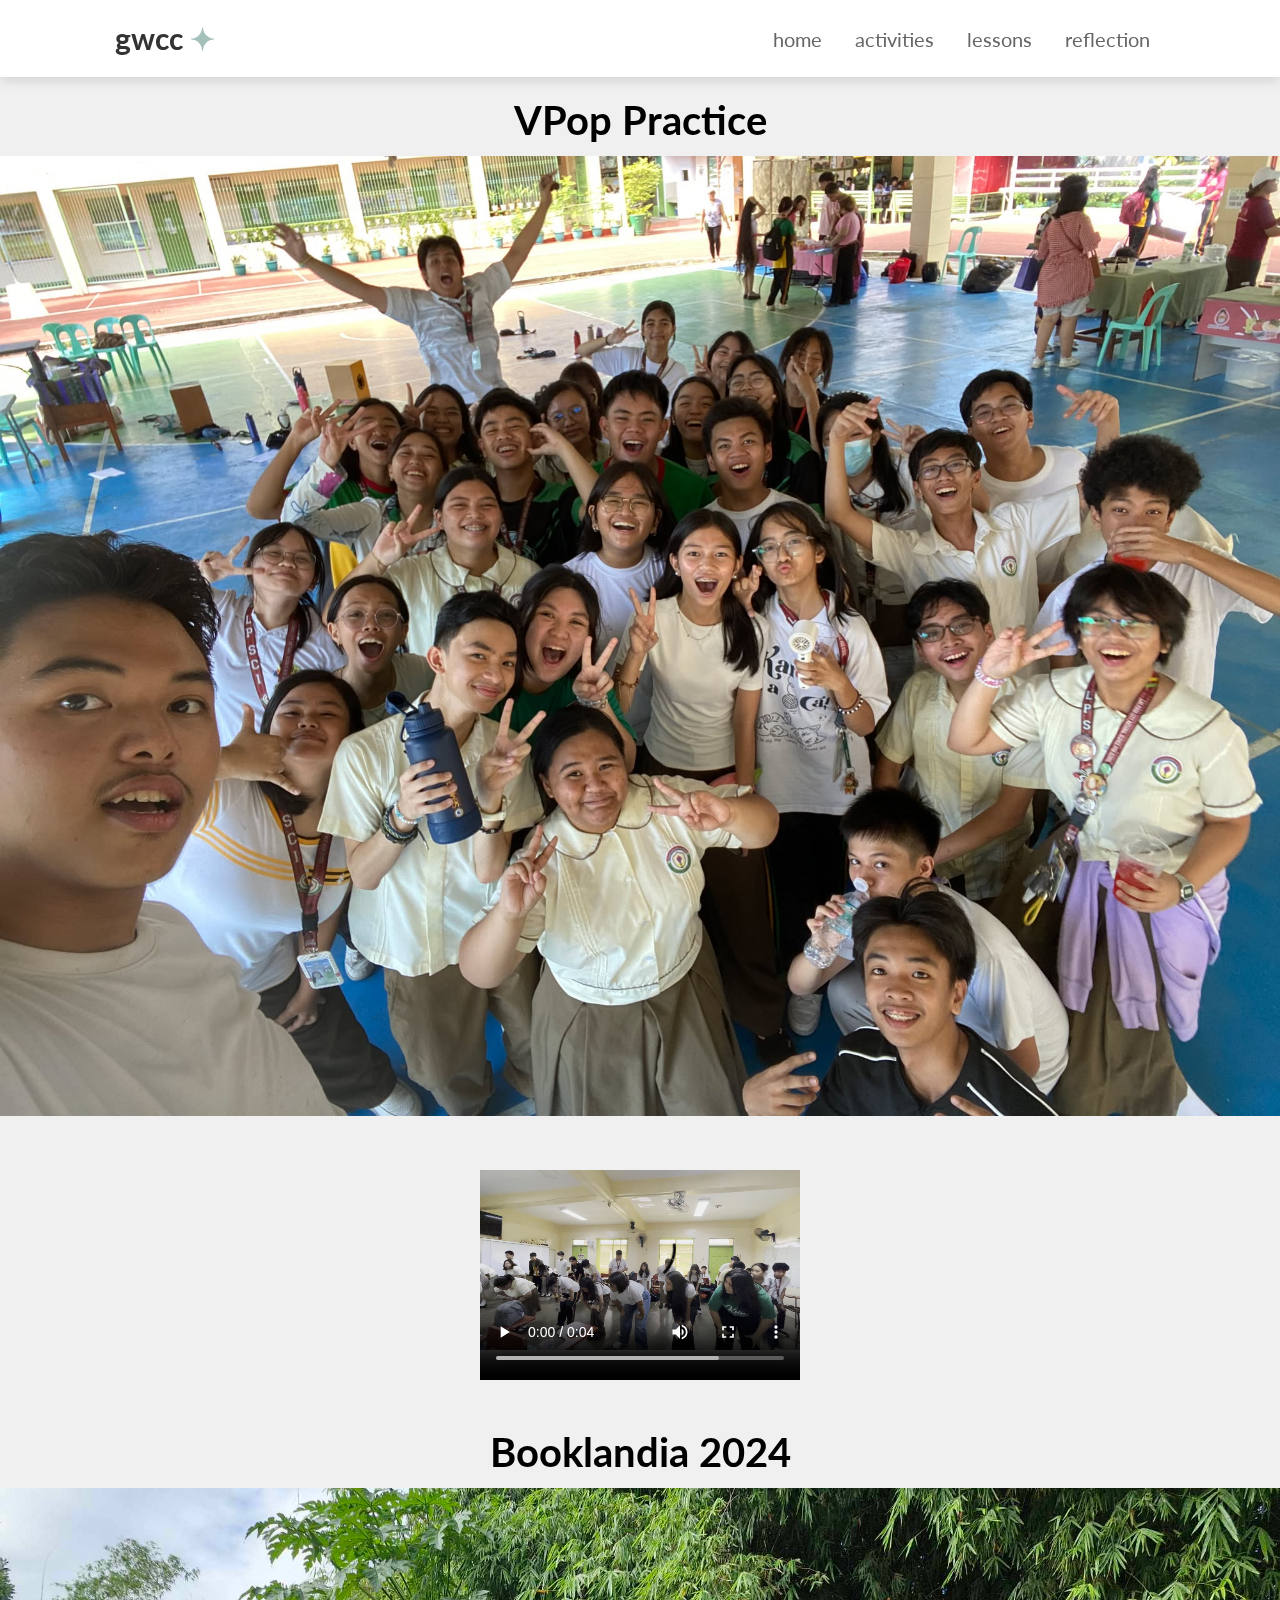
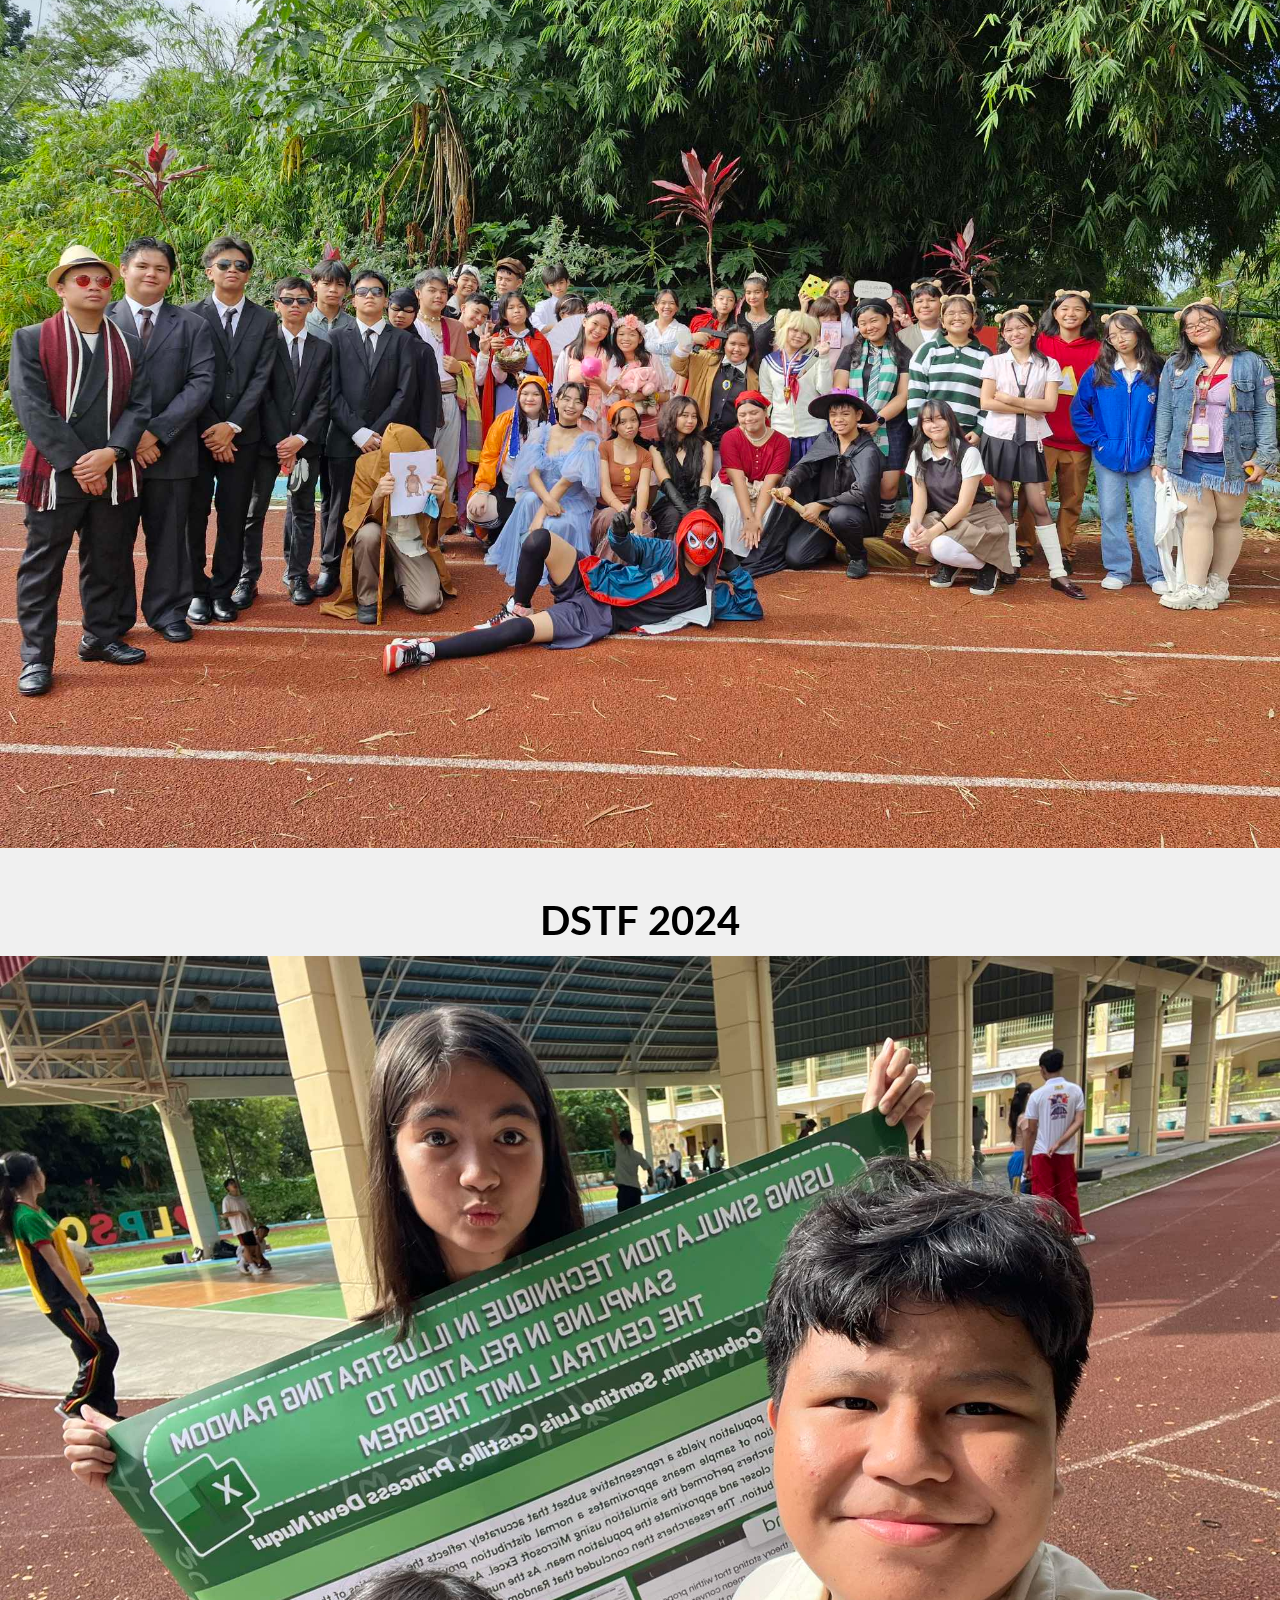
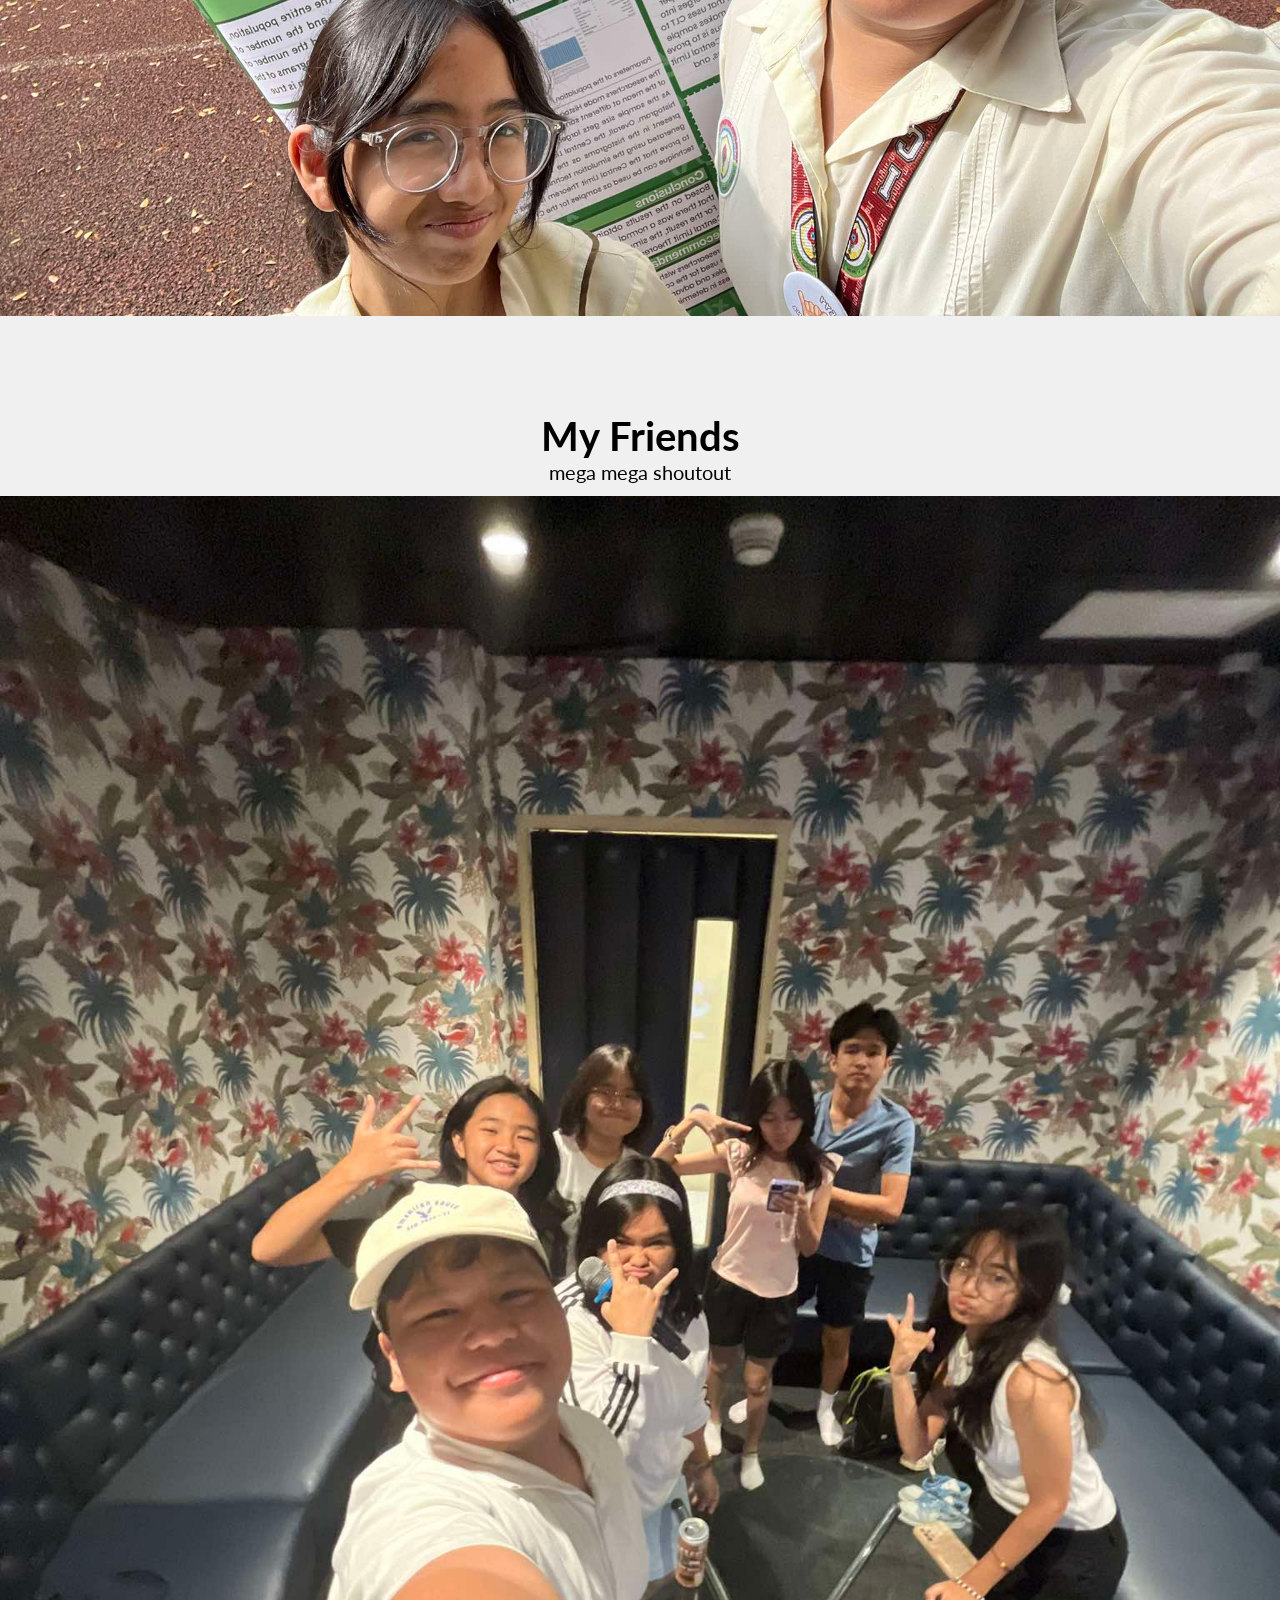
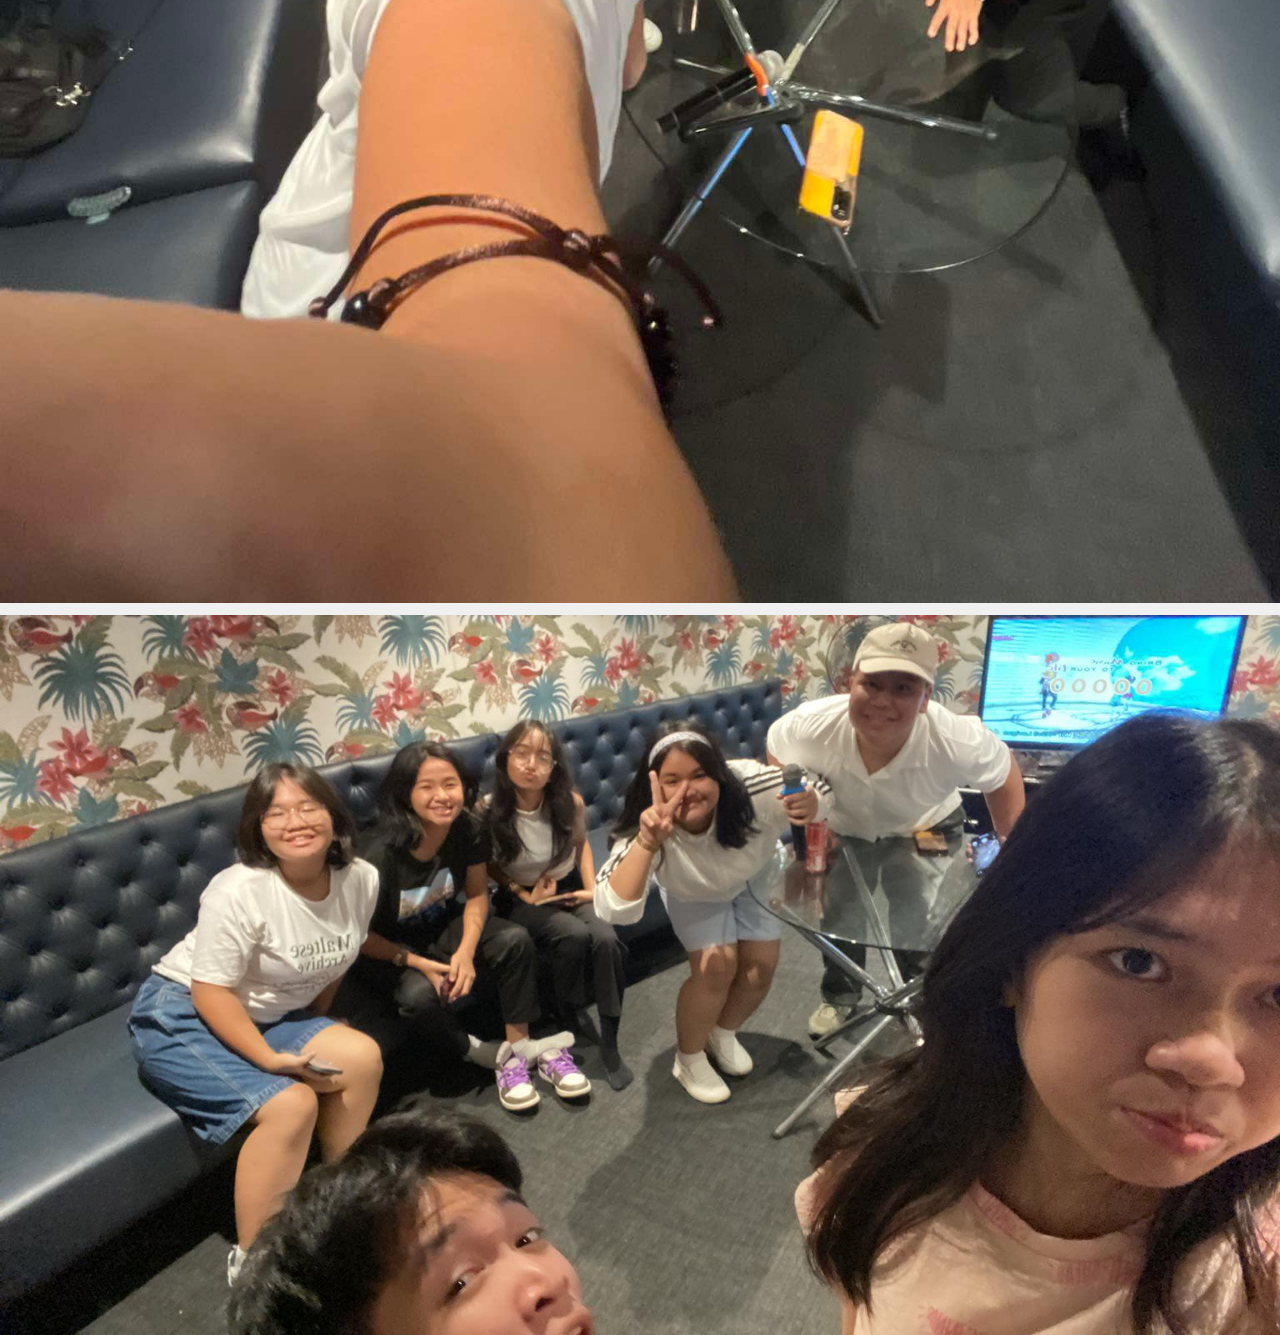
<file: 2activities.html>
<!DOCTYPE html>
<html>
    <head>
        <title>2ND QTR ACTIVITIES</title>
        <!--ICONS-->
        <link rel="stylesheet" href="https://cdnjs.cloudflare.com/ajax/libs/font-awesome/6.7.1/css/all.min.css" integrity="sha512-5Hs3dF2AEPkpNAR7UiOHba+lRSJNeM2ECkwxUIxC1Q/FLycGTbNapWXB4tP889k5T5Ju8fs4b1P5z/iB4nMfSQ==" crossorigin="anonymous" referrerpolicy="no-referrer" />
        <!--FONTS-->
        <link href='https://fonts.googleapis.com/css?family=Lato' rel='stylesheet'>
        <link href="https://fonts.cdnfonts.com/css/bodoni" rel="stylesheet">

        <style>
          :root {
    --tealy:#A5C0BB;
  }
  
  *{
    margin:0;
    padding:0;
    box-sizing:border-box;
    font-family: 'Lato';
    outline: none;
    border:none;
    text-decoration: none;
    transition: .2s linear;
  }
  
  html {
    font-size: 62.5%;
    scroll-behavior: smooth;
    scroll-padding-top: 6rem;
    overflow-x: hidden;
  }

  body {
    background-color: #f0f0f0;
  }

  header {
    position: fixed;
    top:0; left:0; right:0;
    background: #fff;
    padding:2rem 9%;
    display:flex;
    align-items: center;
    justify-content: space-between;
     z-index:1000;
     box-shadow:  0 .5rem 1rem rgba(0,0,0,.1);
  }
  
  header .logo {
    font-size:3rem;
    color:#333;
    font-weight:bolder;
  }
  
  header .logo span {
    color:var(--tealy);
  }
  
  header .navbar a{
    font-size:2rem;
    padding:0 1.5rem;
    color:#666;
  }
  
  header .navbar a:hover{
    color:var(--tealy);
  }
  
  header #toggler{
    display:none;
  }
  
  header .fa-bars{
    font-size:3rem;
    color:#333;
    border-radius:.5rem;
    padding:.5rem 1.5rem;
    cursor:pointer;
    border:.1rem solid rgba(0,0,0,.3);
    display: none;
  }

  h2 {
    font-size: 4rem;
    text-align: center;
  }

  .center {
    display: block;
    margin-left: auto;
    margin-right: auto;
    width: 100%;
  }

  .vcenter {
    display: block;
    margin-left: auto;
    margin-right: auto;
  }

  p {
    display: block;
    text-align: center;
    font-size: 2rem;   
  }



        </style>
      </head>      

      <body>
        <!--NAVBAR-->
  <header>
    <input type="checkbox" name="" id="toggler">
    <label for="toggler" class="fas fa-bars"></label>
    
    <a href="#" class="logo">gwcc <span>✦</span></a>
    
    <nav class="navbar">
      <a href="index.html">home</a>
      <a href="#">activities</a>
      <a href="2lessons.html">lessons</a>
      <a href="2reflection.html">reflection</a>
    </nav>
  </header>
  <br><br><br><br><br><br><br><br>

  <h2> VPop Practice</h2>
  <br>
    <img src="image1.jpg" alt="" class="center">
    <br><br>
    <video width="320" height="240" controls class="vcenter">
      <source src="vpop.mp4" type="video/mp4">
    </video>
    <br><br><br><br>

  <h2>Booklandia 2024</h2>
  <br>
    <img src="image3.jpg" alt="" class="center">
    <br><br><br><br>

  <h2>DSTF 2024</h2>
  <br>
    <img src="image4.jpg" alt="" class="center">

  <br><br><br><br><br><br><br><br>
  <h2> My Friends </h2>
  <p> mega mega shoutout </p>
  <br>
  <img src="fr1.jpg" alt="" class="center">
  <br>
  <img src="fr2.jpg" alt="" class="center">

      </body>
</html>
</file>
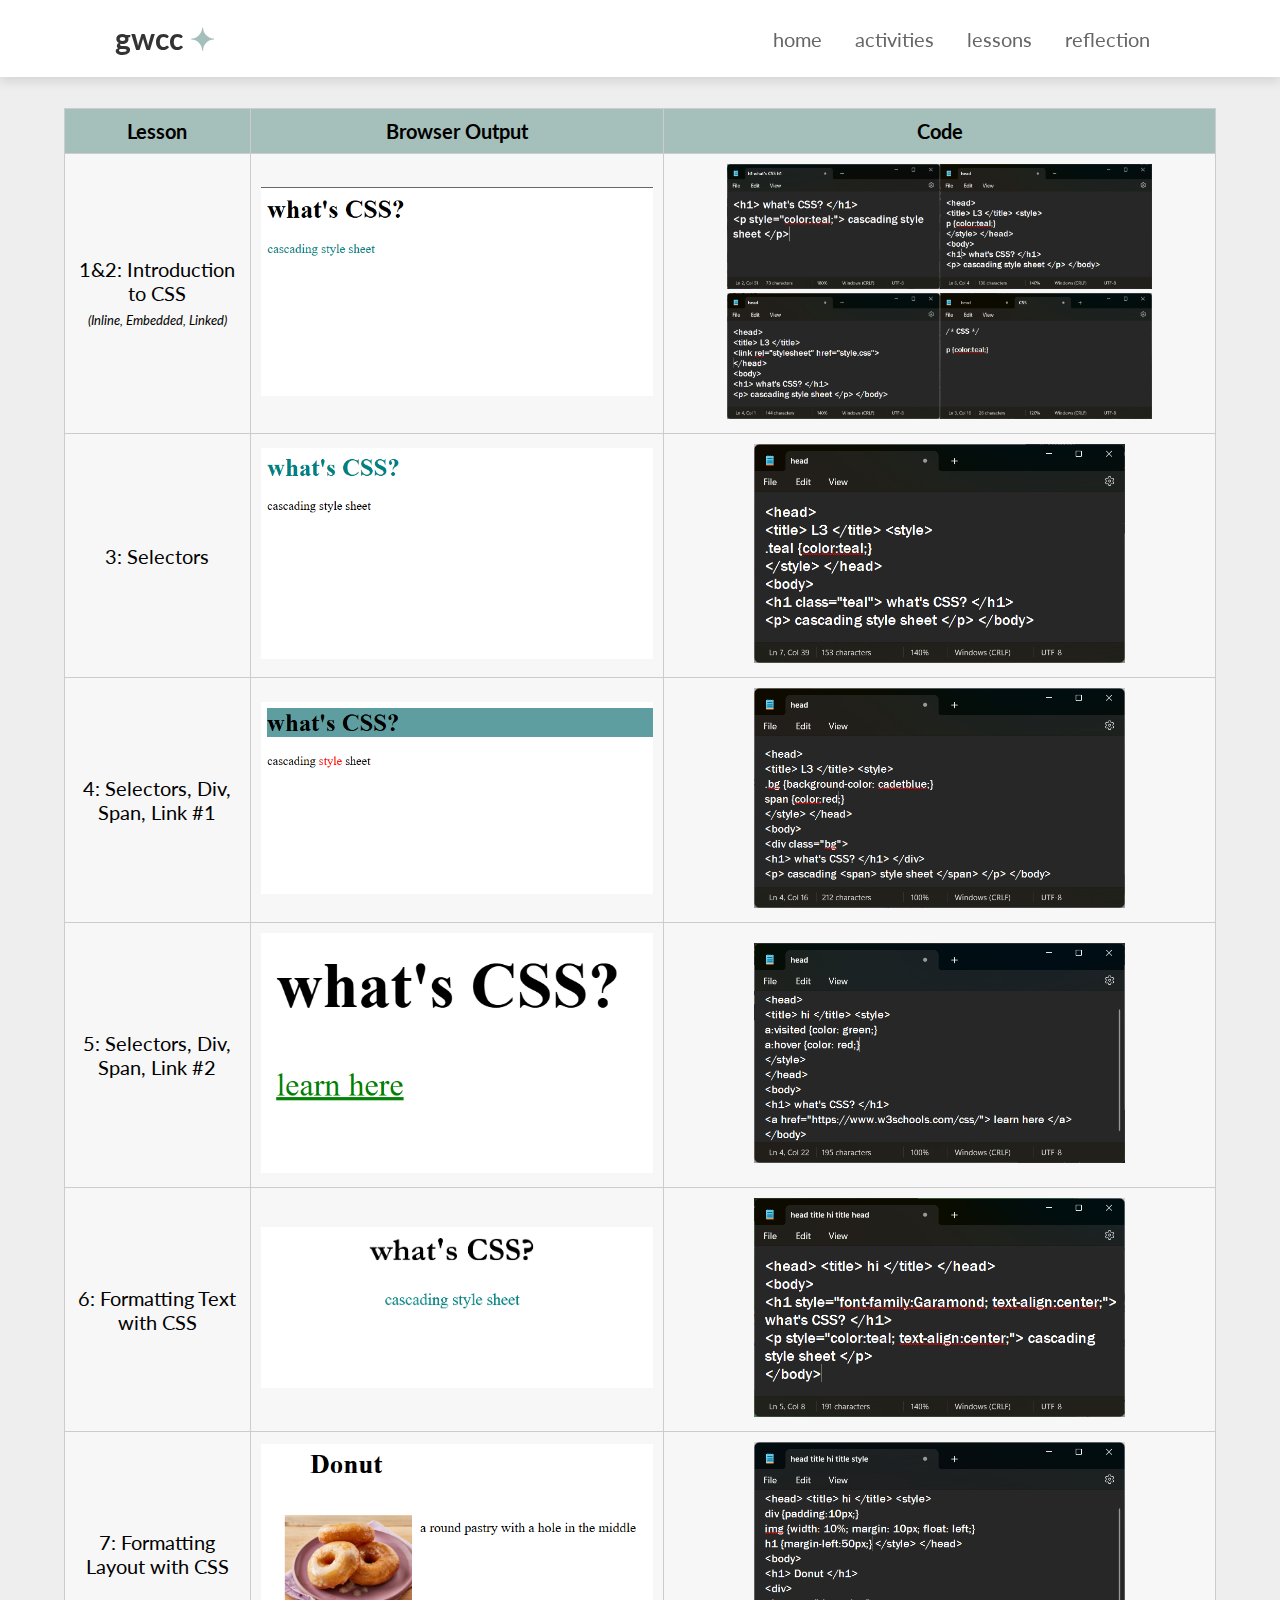
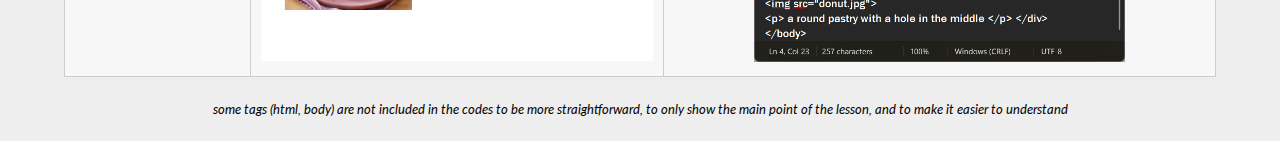
<file: 2lessons.html>
<!DOCTYPE html>
<html>
    <head>
        <title>2ND QTR LESSONS</title>
        <!--ICONS-->
        <link rel="stylesheet" href="https://cdnjs.cloudflare.com/ajax/libs/font-awesome/6.7.1/css/all.min.css" integrity="sha512-5Hs3dF2AEPkpNAR7UiOHba+lRSJNeM2ECkwxUIxC1Q/FLycGTbNapWXB4tP889k5T5Ju8fs4b1P5z/iB4nMfSQ==" crossorigin="anonymous" referrerpolicy="no-referrer" />
        <!--FONTS-->
        <link href='https://fonts.googleapis.com/css?family=Lato' rel='stylesheet'>
        <link href="https://fonts.cdnfonts.com/css/bodoni" rel="stylesheet">

        <style>
          :root {
    --tealy:#A5C0BB;
  }
  
  *{
    margin:0;
    padding:0;
    box-sizing:border-box;
    font-family: 'Lato';
    outline: none;
    border:none;
    text-decoration: none;
    transition: .2s linear;
  }
  
  html {
    font-size: 62.5%;
    scroll-behavior: smooth;
    scroll-padding-top: 6rem;
    overflow-x: hidden;
  }

  body {
    background-color: #eee;
  }

  header {
    position: fixed;
    top:0; left:0; right:0;
    background: #fff;
    padding:2rem 9%;
    display:flex;
    align-items: center;
    justify-content: space-between;
   z-index:1000;
  box-shadow:  0 .5rem 1rem rgba(0,0,0,.1);
  }
  
  header .logo {
    font-size:3rem;
    color:#333;
    font-weight:bolder;
  }
  
  header .logo span {
    color:var(--tealy);
  }
  
  header .navbar a{
    font-size:2rem;
    padding:0 1.5rem;
    color:#666;
  }
  
  header .navbar a:hover{
    color:var(--tealy);
  }
  
  header #toggler{
    display:none;
  }
  
  header .fa-bars{
    font-size:3rem;
    color:#333;
    border-radius:.5rem;
    padding:.5rem 1.5rem;
    cursor:pointer;
    border:.1rem solid rgba(0,0,0,.3);
    display: none;
  }



  table {
    width: 90%;
    border-collapse: collapse;
    margin-left: auto;
    margin-right: auto;
  }
  
  th, td {
    border: 1px solid #ccc;
    padding: 10px;
    text-align: center;
    font-size: 2rem;
    background-color: rgb(247, 247, 247);
  }
  
  thead th {
    background-color: var(--tealy);
  }
  
  tbody th {
    background-color: var(--tealy);
    text-align: center;
  }

  i {
    font-size: 1.3rem;
  }
  
        </style>
      </head>      

      <body>

        <!--NAVBAR-->
  <header>
    <input type="checkbox" name="" id="toggler">
    <label for="toggler" class="fas fa-bars"></label>
    
    <a href="#" class="logo">gwcc <span>✦</span></a>
    
    <nav class="navbar">
      <a href="index.html">home</a>
      <a href="2activities.html">activities</a>
      <a href="#">lessons</a>
      <a href="2reflection.html">reflection</a>
    </nav>
  </header>

  <br><br><br><br><br><br><br><br><br>

  <table align="center">
    <tr>
      <th>Lesson</th>
      <th>Browser Output</th>
      <th>Code</th>
    </tr>
    <tr>
      <td>1&2: Introduction to CSS <br> <i>(Inline, Embedded, Linked)</i></td>
      <td><img src="inB.png" width="100%"></td>
      <td><img src="inC.png" width="40%"><img src="emC.png" width="40%"><br><img src="li.png" width="40%"><img src="css.png" width="40%"></td>
    </tr>
    <tr>
      <td>3: Selectors</td>
      <td><img src="l3B.png" width="100%"></td>
      <td><img src="l3C.png" width="70%"></td>
    </tr>
    <tr>
      <td>4: Selectors, Div, Span, Link #1</td>
      <td><img src="l4B.png" width="100%"></td>
      <td><img src="l4C.png" width="70%"></td>
    </tr>
    <tr>
      <td>5: Selectors, Div, Span, Link #2</td>
      <td><img src="l5B.png" width="100%"></td>
      <td><img src="l5C.png" width="70%"></td>
    </tr>
    <tr>
      <td>6: Formatting Text with CSS</td>
      <td><img src="l6B.png" width="100%"></td>
      <td><img src="l6C.png" width="70%"></td>
    </tr>
    <tr>
      <td>7: Formatting Layout with CSS</td>
      <td><img src="l7B.png" width="100%"></td>
      <td><img src="l7C.png" width="70%"></td>
    </tr>
  </table>
  <br><br>
  <p align="center"> <i>some tags (html, body) are not included in the codes to be more straightforward, to only show the main point of the lesson, and to make it easier to understand</i></p>
  <br><br>
      </body>
</html>
</file>
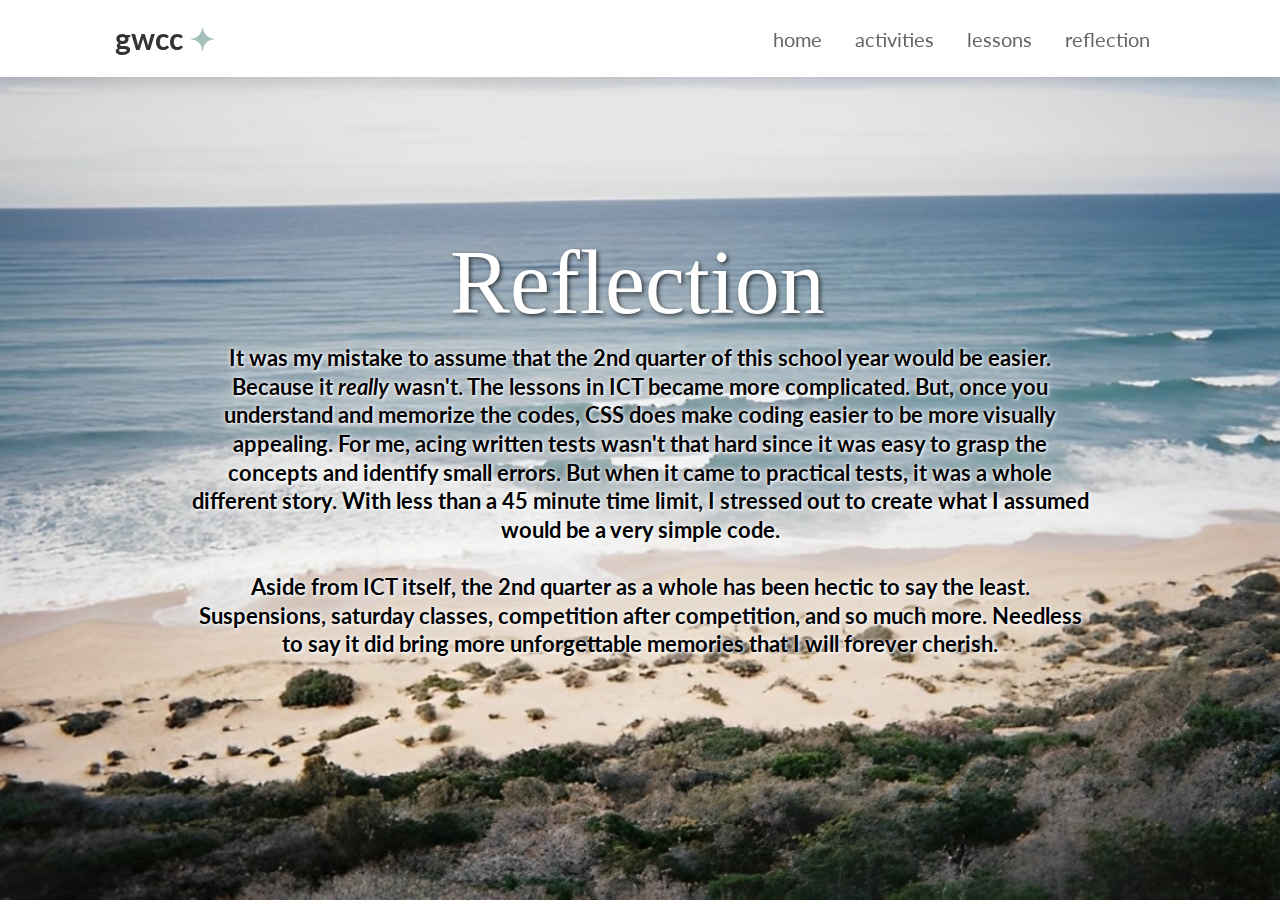
<file: 2reflection.html>
<!DOCTYPE html>
<html>
    <head>
        <title>2ND QTR REFLECTION</title>
        <!--ICONS-->
        <link rel="stylesheet" href="https://cdnjs.cloudflare.com/ajax/libs/font-awesome/6.7.1/css/all.min.css" integrity="sha512-5Hs3dF2AEPkpNAR7UiOHba+lRSJNeM2ECkwxUIxC1Q/FLycGTbNapWXB4tP889k5T5Ju8fs4b1P5z/iB4nMfSQ==" crossorigin="anonymous" referrerpolicy="no-referrer" />
        <!--FONTS-->
        <link href='https://fonts.googleapis.com/css?family=Lato' rel='stylesheet'>
        <link href="https://fonts.cdnfonts.com/css/bodoni" rel="stylesheet">

        <style>
          :root {
    --tealy:#A5C0BB;
  }
  
  *{
    margin:0;
    padding:0;
    box-sizing:border-box;
    font-family: 'Lato';
    outline: none;
    border:none;
    text-decoration: none;
    transition: .2s linear;
  }
  
  html {
    font-size: 62.5%;
    scroll-behavior: smooth;
    scroll-padding-top: 6rem;
    overflow-x: hidden;
  }

  header {
    position: fixed;
    top:0; left:0; right:0;
    background: #fff;
    padding:2rem 9%;
    display:flex;
    align-items: center;
    justify-content: space-between;
   z-index:1000;
  box-shadow:  0 .5rem 1rem rgba(0,0,0,.1);
  }
  
  header .logo {
    font-size:3rem;
    color:#333;
    font-weight:bolder;
  }
  
  header .logo span {
    color:var(--tealy);
  }
  
  header .navbar a{
    font-size:2rem;
    padding:0 1.5rem;
    color:#666;
  }
  
  header .navbar a:hover{
    color:var(--tealy);
  }
  
  header #toggler{
    display:none;
  }
  
  header .fa-bars{
    font-size:3rem;
    color:#333;
    border-radius:.5rem;
    padding:.5rem 1.5rem;
    cursor:pointer;
    border:.1rem solid rgba(0,0,0,.3);
    display: none;
  }

  .home {
    display:flex;
    align-items:center;
    min-height: 100vh;
    background:url('re.jpg') no-repeat;
    background-size: cover;
    background-position: center;
    justify-content: center;
  }

  .home .content {
    max-width: 90rem;
  }

  .home .content h3 {
    font-size: 9rem;
    font-family:'bodoni';
    font-weight: lighter;
    color: white;
    margin-left: 260px;
    text-shadow: 2px 2px 4px #000000a5
  }

  .home .content span {
    font-size: 3rem;
    color: #4d7428;
    padding: 1rem 0;
    line-height: 1.5;
    font-style: bold;
    font-weight: bold;
  }

  .home .content p {
    font-weight: bolder;
    font-size: 2.2rem;
    color: #000000;
    padding: 1rem 0;
    line-height: 1.3;
    text-align: center;
    text-shadow: 1px 1px 3px #ffffff, 0 0 30px rgb(255, 255, 255), 0 0 5px #fff;
  }

  .home .content hr {
    display: block;
    margin-top: 0.5em;
    margin-bottom: 0.5em;
    margin-left: auto;
    margin-right: auto;
    border-style: inset;
    border-width: 1.5px;
    border-color: #92b07d;
  }

        </style>
      </head>      

      <body>

        <!--NAVBAR-->
  <header>
    <input type="checkbox" name="" id="toggler">
    <label for="toggler" class="fas fa-bars"></label>
    
    <a href="#" class="logo">gwcc <span>✦</span></a>
    
    <nav class="navbar">
      <a href="index.html">home</a>
      <a href="2activities.html">activities</a>
      <a href="2lessons.html">lessons</a>
      <a href="#">reflection</a>
    </nav>
  </header>


  <section class="home" id="home">
    <div class="content">
      <h3> Reflection </h3>
      <p>It was my mistake to assume that the 2nd quarter of this school year would be easier. Because it <i> really </i> wasn't. The lessons in ICT became more complicated. But, once you understand and memorize the codes, CSS does make coding easier to be more visually appealing. For me, acing written tests wasn't that hard since it was easy to grasp the concepts and identify small errors. But when it came to practical tests, it was a whole different story. With less than a 45 minute time limit, I stressed out to create what I assumed would be a very simple code.
        <br><br>
        Aside from ICT itself, the 2nd quarter as a whole has been hectic to say the least. Suspensions, saturday classes, competition after competition, and so much more. Needless to say it did bring more unforgettable memories that I will forever cherish.</p>
    </div>
  </section>
        
      </body>
</html>
</file>
